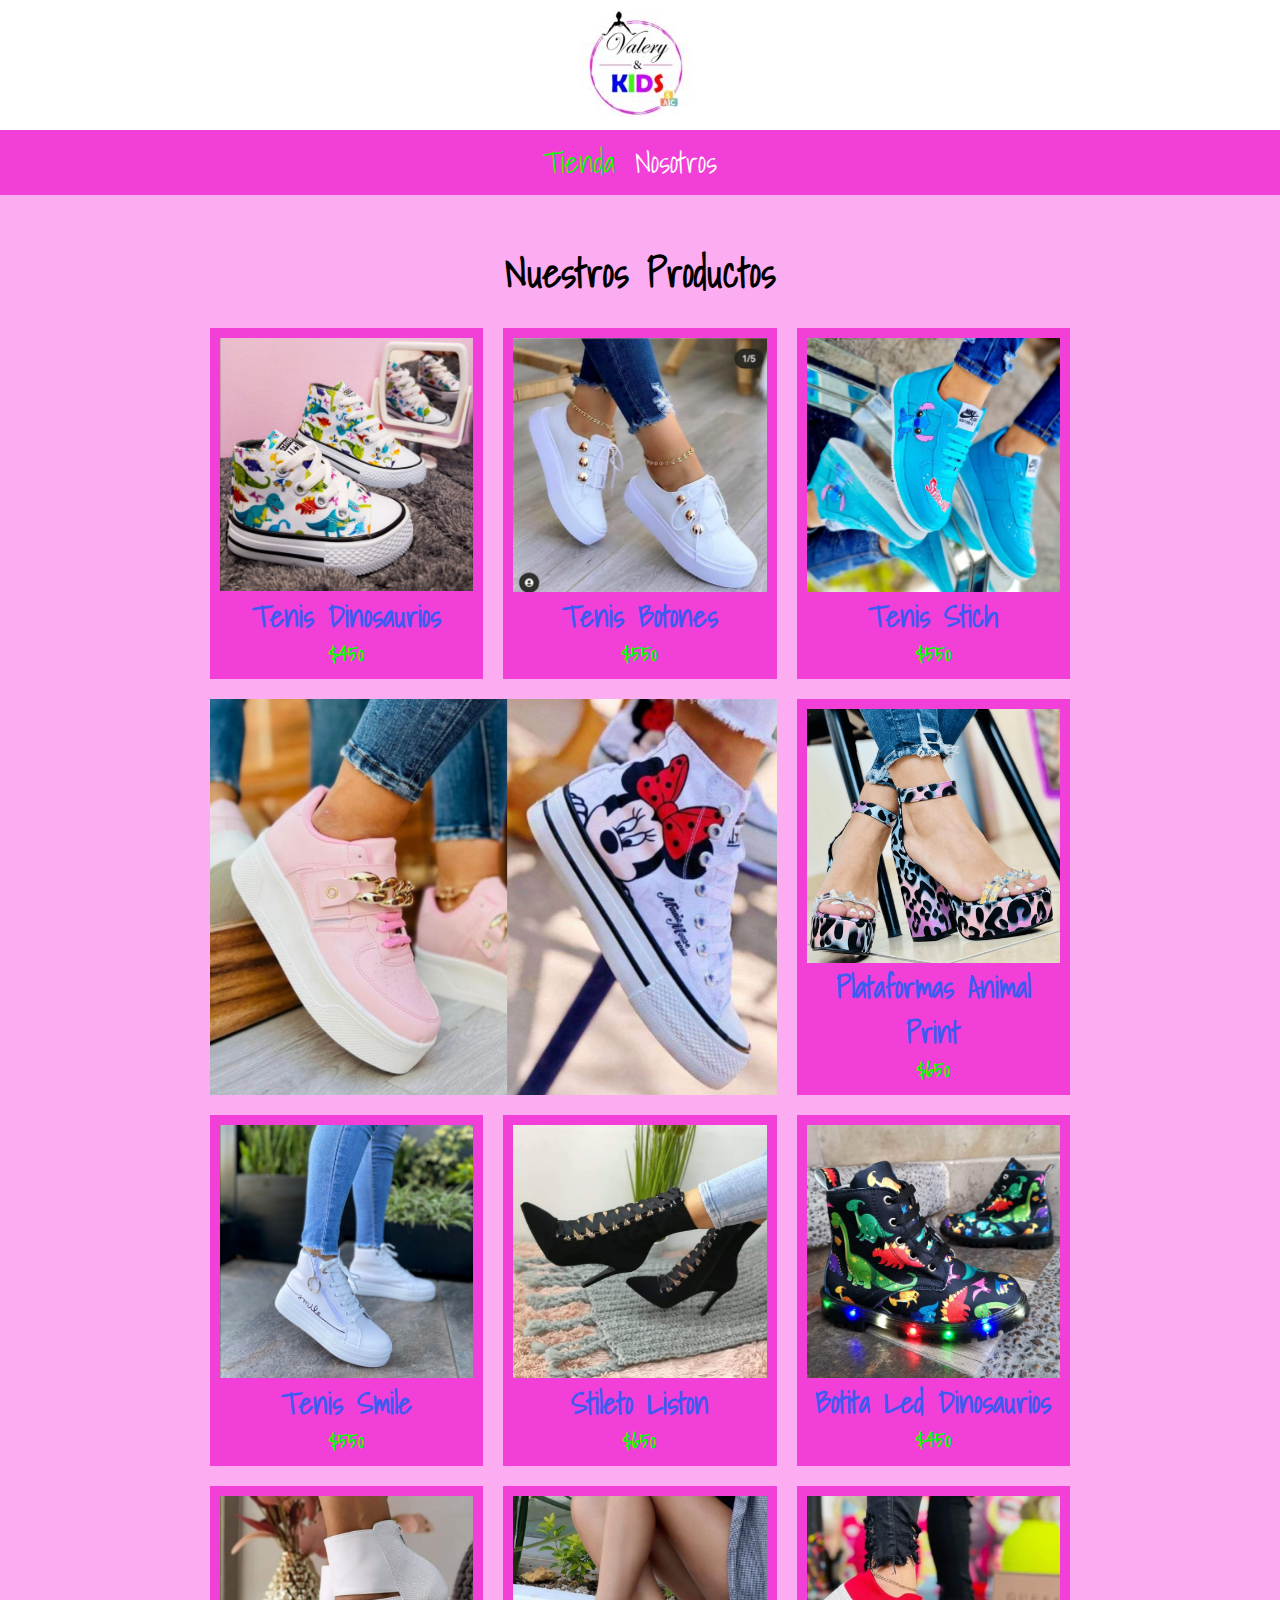
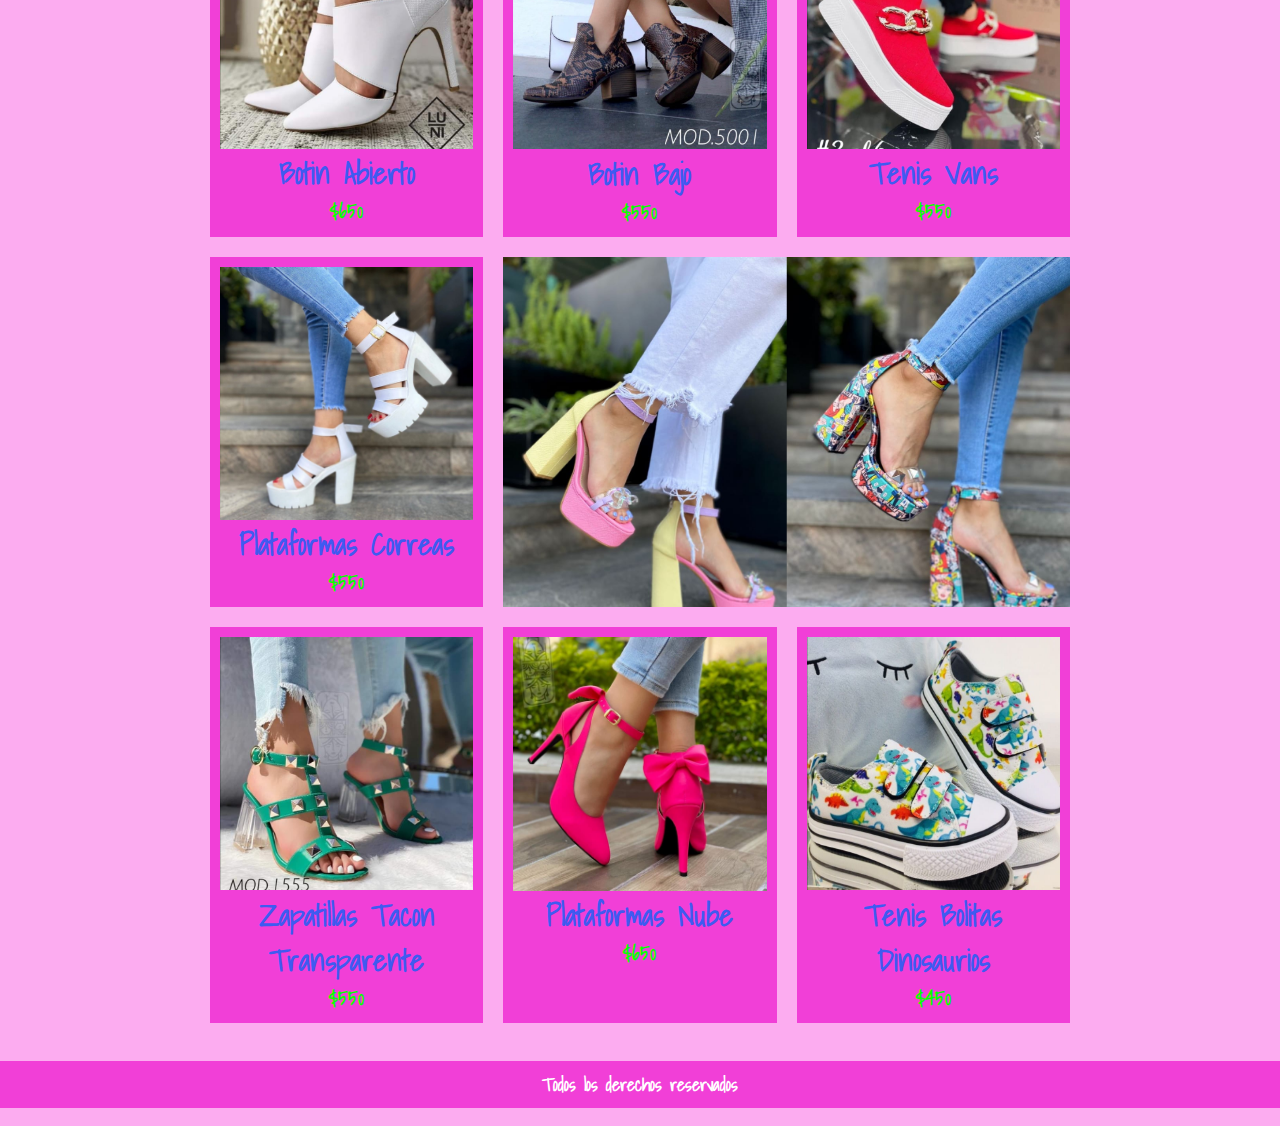
<file: index.html>
<!DOCTYPE html>
<html lang="en">
<head>
    <meta charset="UTF-8">
    <meta http-equiv="X-UA-Compatible" content="IE=edge">
    <meta name="viewport" content="width=device-width, initial-scale=1.0">
    <title>Document</title>
    <link rel="stylesheet" href="normalize.css">
    <link href="https://fonts.googleapis.com/css2?family=Shadows+Into+Light&display=swap" rel="stylesheet"> 
    <link rel="stylesheet" href="style.css">
</head>
<body>
    <header class="header">
        <a href="index.html">
            <img class="header__logo" src="img/logo.jpg" alt="logotipo">
        </a>
    </header>
    <nav class="navegacion">
        <a class="navegacion__enlace navegacion__enlace--activo" href="index.html">Tienda</a>
        <a class="navegacion__enlace" href="nosotros.html">Nosotros</a>
    </nav>
    <main class="contenedor">
        <h1>Nuestros Productos</h1>
        <div class="grid">
            <div class="producto">
                <a href="producto.html">
                    <img class="producto_img" src="img/1.jpg" alt="">
                    <div class="producto__inf">
                        <p class="producto__nombre">Tenis Dinosaurios</p>
                        <p class="producto__precio">$450</p>
                    </div>
                </a>
            </div>
            <div class="producto">
                <a href="producto.html">
                    <img class="producto_img" src="img/2.jpg" alt="">
                    <div class="producto__inf">
                        <p class="producto__nombre">Tenis Botones</p>
                        <p class="producto__precio">$550</p>
                    </div>
                </a>
            </div>
            <div class="producto">
                <a href="producto.html">
                    <img class="producto_img" src="img/3.jpg" alt="">
                    <div class="producto__inf">
                        <p class="producto__nombre">Tenis Stich</p>
                        <p class="producto__precio">$550</p>
                    </div>
                </a>
            </div>
            <div class="producto">
                <a href="producto.html">
                    <img class="producto_img" src="img/4.jpg" alt="">
                    <div class="producto__inf">
                        <p class="producto__nombre">Plataformas Animal Print</p>
                        <p class="producto__precio">$650</p>
                    </div>
                </a>
            </div>
            <div class="producto">
                <a href="producto.html">
                    <img class="producto_img" src="img/5.jpg" alt="">
                    <div class="producto__inf">
                        <p class="producto__nombre">Tenis Smile</p>
                        <p class="producto__precio">$550</p>
                    </div>
                </a>
            </div>
            <div class="producto">
                <a href="producto.html">
                    <img class="producto_img" src="img/6.jpg" alt="">
                    <div class="producto__inf">
                        <p class="producto__nombre">Stileto Liston</p>
                        <p class="producto__precio">$650</p>
                    </div>
                </a>
            </div>
            <div class="producto">
                <a href="producto.html">
                    <img class="producto_img" src="img/7.jpg" alt="">
                    <div class="producto__inf">
                        <p class="producto__nombre">Botita Led Dinosaurios</p>
                        <p class="producto__precio">$450</p>
                    </div>
                </a>
            </div>
            <div class="producto">
                <a href="producto.html">
                    <img class="producto_img" src="img/8.jpg" alt="">
                    <div class="producto__inf">
                        <p class="producto__nombre">Botin Abierto</p>
                        <p class="producto__precio">$650</p>
                    </div>
                </a>
            </div>
            <div class="producto">
                <a href="producto.html">
                    <img class="producto_img" src="img/9.jpg" alt="">
                    <div class="producto__inf">
                        <p class="producto__nombre">Botin Bajo</p>
                        <p class="producto__precio">$550</p>
                    </div>
                </a>
            </div>
            <div class="producto">
                <a href="producto.html">
                    <img class="producto_img" src="img/10.jpg" alt="">
                    <div class="producto__inf">
                        <p class="producto__nombre">Tenis Vans</p>
                        <p class="producto__precio">$550</p>
                    </div>
                </a>
            </div>
            <div class="producto">
                <a href="producto.html">
                    <img class="producto_img" src="img/11.jpg" alt="">
                    <div class="producto__inf">
                        <p class="producto__nombre">Plataformas Correas</p>
                        <p class="producto__precio">$550</p>
                    </div>
                </a>
            </div>
            <div class="producto">
                <a href="producto.html">
                    <img class="producto_img" src="img/12.jpg" alt="">
                    <div class="producto__inf">
                        <p class="producto__nombre">Zapatillas Tacon Transparente</p>
                        <p class="producto__precio">$550</p>
                    </div>
                </a>
            </div>
            <div class="producto">
                <a href="producto.html">
                    <img class="producto_img" src="img/13.jpg" alt="">
                    <div class="producto__inf">
                        <p class="producto__nombre">Plataformas Nube</p>
                        <p class="producto__precio">$650</p>
                    </div>
                </a>
            </div>
            <div class="producto">
                <a href="producto.html">
                    <img class="producto_img" src="img/14.jpg" alt="">
                    <div class="producto__inf">
                        <p class="producto__nombre">Tenis Bolitas Dinosaurios</p>
                        <p class="producto__precio">$450</p>
                    </div>
                </a>
            </div>
            <div class="grafico grafico__primero">
            </div>
            <div class="grafico grafico__segundo">
            </div>
        </div>
    </main>
    <footer>
        <p>Todos los derechos reservados</p>
    </footer>
</body>
</html>
</file>
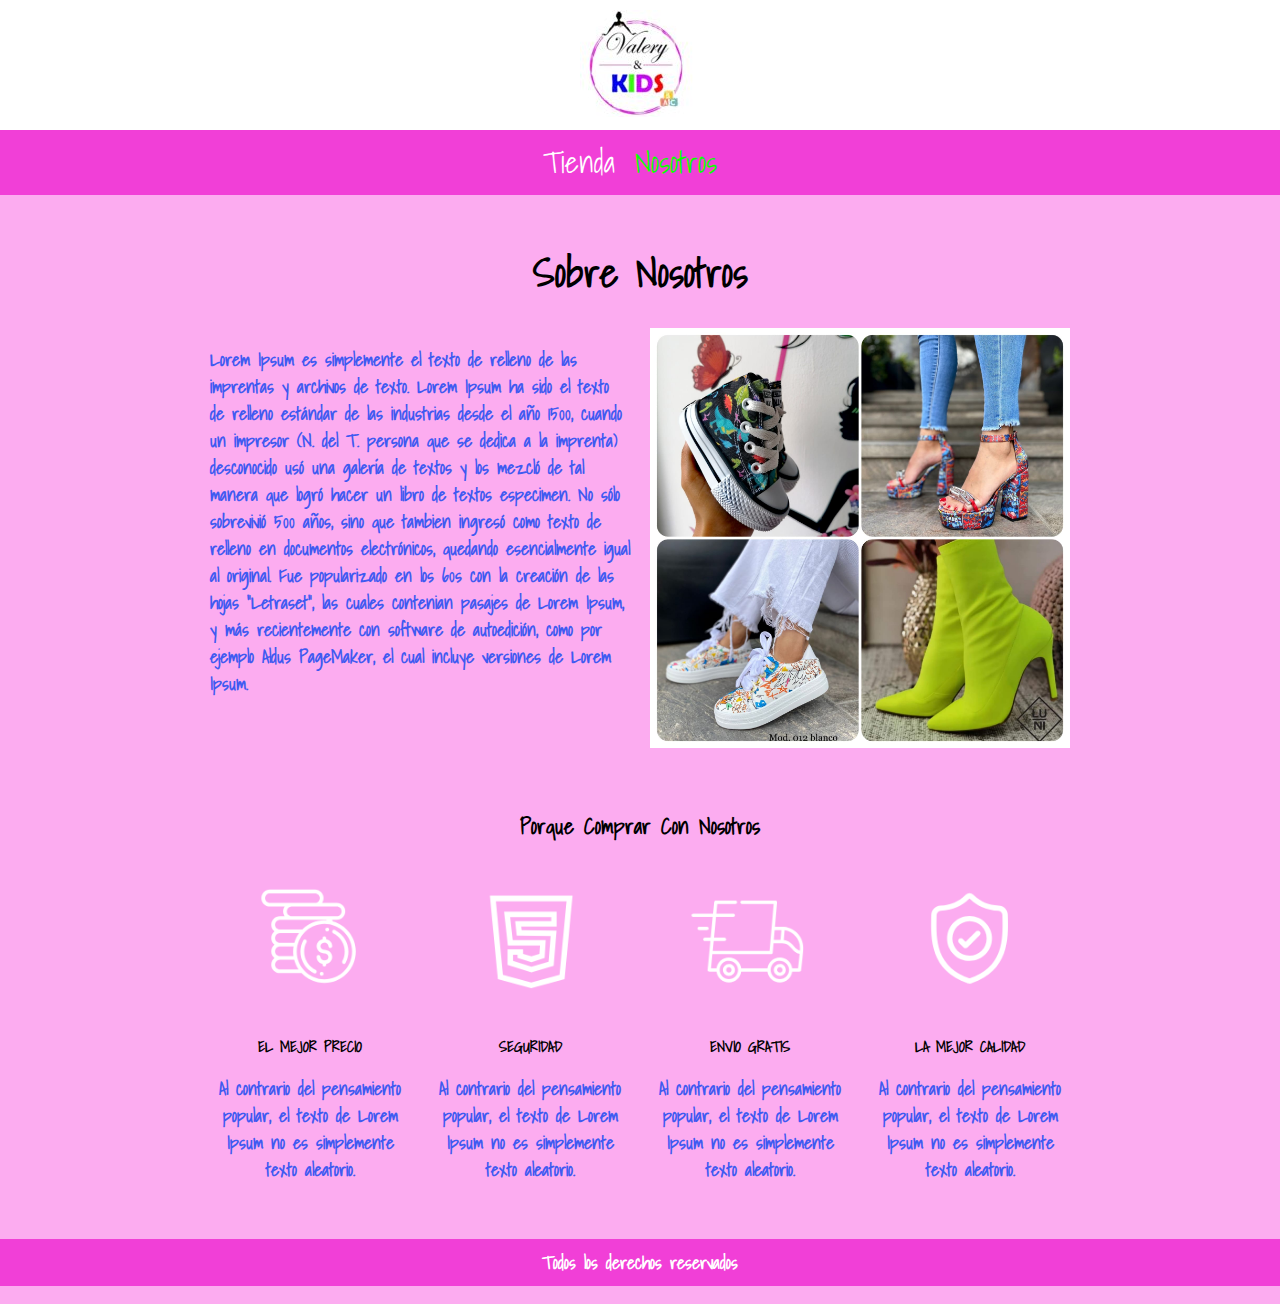
<file: nosotros.html>
<!DOCTYPE html>
<html lang="en">
<head>
    <meta charset="UTF-8">
    <meta http-equiv="X-UA-Compatible" content="IE=edge">
    <meta name="viewport" content="width=device-width, initial-scale=1.0">
    <title>Document</title>
    <link rel="stylesheet" href="normalize.css">
    <link href="https://fonts.googleapis.com/css2?family=Shadows+Into+Light&display=swap" rel="stylesheet"> 
    <link rel="stylesheet" href="style.css">
</head>
<body>
    <header class="header">
        <a href="index.html">
            <img class="header__logo" src="img/logo.jpg" alt="logotipo">
        </a>
    </header>
    <nav class="navegacion">
        <a class="navegacion__enlace" href="index.html">Tienda</a>
        <a class="navegacion__enlace navegacion__enlace--activo" href="nosotros.html">Nosotros</a>
    </nav>
    <main class="contenedor">
        <h1>Sobre Nosotros</h1>
        <div class="nosotros">
            <div class="nosotros__contenido">
                <p>
                Lorem Ipsum es simplemente el texto de relleno de las imprentas y archivos de texto. Lorem Ipsum ha sido el texto de relleno estándar de las industrias desde el año 1500, cuando un impresor (N. del T. persona que se dedica a la imprenta) desconocido usó una galería de textos y los mezcló de tal manera que logró hacer un libro de textos especimen. No sólo sobrevivió 500 años, sino que tambien ingresó como texto de relleno en documentos electrónicos, quedando esencialmente igual al original. Fue popularizado en los 60s con la creación de las hojas "Letraset", las cuales contenian pasajes de Lorem Ipsum, y más recientemente con software de autoedición, como por ejemplo Aldus PageMaker, el cual incluye versiones de Lorem Ipsum.
                </p>
            </div>
            <div class="nosotros__img">
                <img src="img/nosotros.jpg" alt=""> 
            </div>
        </div>
    </main>
    <section class="contenedor">
        <h2>Porque Comprar Con Nosotros</h2>
        <div class="iconos">
            <div class="icono">
                <img src="img/icono_1.png" alt="">
                <h3>EL MEJOR PRECIO</h3>
                <p>Al contrario del pensamiento popular, el texto de Lorem Ipsum no es simplemente texto aleatorio.</p>
            </div>
            <div class="icono">
                <img src="img/icono_2.png" alt="">
                <h3>SEGURIDAD</h3>
                <p>Al contrario del pensamiento popular, el texto de Lorem Ipsum no es simplemente texto aleatorio.</p>
            </div>
            <div class="icono">
                <img src="img/icono_3.png" alt="">
                <h3>ENVIO GRATIS</h3>
                <p>Al contrario del pensamiento popular, el texto de Lorem Ipsum no es simplemente texto aleatorio.</p>
            </div>
            <div class="icono">
                <img src="img/icono_4.png" alt="">
                <h3>LA MEJOR CALIDAD</h3>
                <p>Al contrario del pensamiento popular, el texto de Lorem Ipsum no es simplemente texto aleatorio.</p>
            </div>

        </div>
    </section>
    <footer>
        <p>Todos los derechos reservados</p>
    </footer>
</body>
</html>
</file>
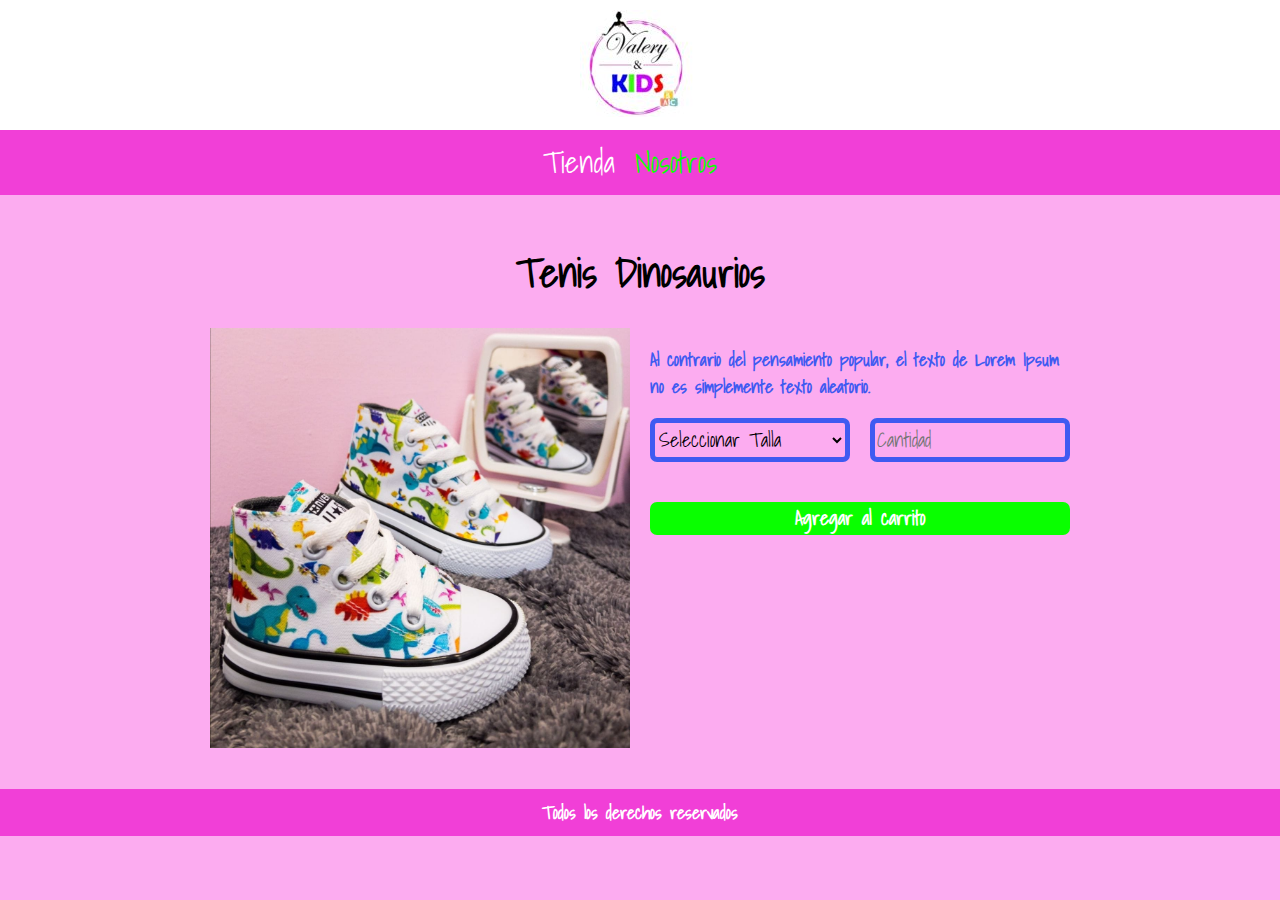
<file: producto.html>
<!DOCTYPE html>
<html lang="en">
<head>
    <meta charset="UTF-8">
    <meta http-equiv="X-UA-Compatible" content="IE=edge">
    <meta name="viewport" content="width=device-width, initial-scale=1.0">
    <title>Document</title>
    <link rel="stylesheet" href="normalize.css">
    <link href="https://fonts.googleapis.com/css2?family=Shadows+Into+Light&display=swap" rel="stylesheet"> 
    <link rel="stylesheet" href="style.css">
</head>
<body>
    <header class="header">
        <a href="index.html">
            <img class="header__logo" src="img/logo.jpg" alt="logotipo">
        </a>
    </header>
    <nav class="navegacion">
        <a class="navegacion__enlace" href="index.html">Tienda</a>
        <a class="navegacion__enlace navegacion__enlace--activo" href="nosotros.html">Nosotros</a>
    </nav>
    <main class="contenedor">
        <h1>Tenis Dinosaurios</h1>
        <div class="tenis">
        <div class="tenis_img">
            <img src="img/1.jpg" alt="">
        </div>
        <div>
            <p>Al contrario del pensamiento popular, el texto de Lorem Ipsum no es simplemente texto aleatorio.</p>
            <form action="" class="formulario">
                <select class="formulario__inf" name="" id="">
                    <option value="" disabled selected>Seleccionar Talla</option>
                    <option value="">15</option>
                    <option value="">16</option>
                    <option value="">17</option>
                    <option value="">18</option>
                </select>
                <input class="formulario__inf" type="number" placeholder="Cantidad" min="1">
                <input class="boton" type="submit" value="Agregar al carrito">
            </form>
        </div>
        </div>
    </main>
    <footer>
        <p>Todos los derechos reservados</p>
    </footer>
</body>
</html>
</file>
<file: style.css>
:root{
    --blanco:#fff;
    --primario: #fcacf0 ;
    --primario_obscuro:#f13fd7;
    --azul:#3f5af1;
    --verde:#09ff00;

    
   
    --font:'Shadows Into Light', cursive;
}
html {
    box-sizing: border-box;
  }
  *, *:before, *:after {
    box-sizing: inherit;
    font-size: 62.5%;
  }
  /**globales**/
body{
    font-family: var(--font);
    background-color: var(--primario);
    font-size: 1.5rem;
    line-height: 1.5;
}
p{
    font-size: 1.8rem;
    font-family: var(--font);
    color:var(--azul);
    font-weight: bold;

}
a{
    text-decoration: none;
}
img{
    max-width: 100%;
}
.contenedor{
    max-width: 90rem;
    margin: 0 auto;
    padding: 2rem;
}
h1, h2, h3{
    text-align: center;
    color: black;
    font-family: var(--font);
}
h1{
    font-size: 4rem;
}
h2{
    font-size: 2.2rem;
}
h3{
    font-size: 1.5rem;
}
header{
    display: flex;
    justify-content: center;
    background-color: var(--blanco);
}
.header__logo{
    margin: 1rem 0;
}
/*navegacion*/
.navegacion{
    background-color: var(--primario_obscuro);
    padding: 1rem 0;
    display: flex;
    justify-content: center;
    /* gap:2rem; separacion forma nueva menu*/
}
.navegacion__enlace{
    color: var(--blanco);
    font-size: 3rem;  
    margin-right: 2rem;
}
.navegacion__enlace--activo,
.navegacion__enlace:hover{
 color: var(--verde);
}
/*footer*/
footer{
    background-color: var(--primario_obscuro);

}
footer p{
    color: var(--blanco);
    text-align: center;
    padding: 1rem 0;
}
/*grid*/
.grid{
    display: grid;
    grid-template-columns: repeat(2, 1fr);  
    gap: 2rem;
}
@media(min-width:768px){
.grid{
    display: grid;
    grid-template-columns: repeat(3, 1fr);
}
}
/*productos*/
.producto{
    background-color: var(--primario_obscuro);
    padding: 1rem;

}
.producto__img{
    width: 100%;
    height: 100%;
}
.producto__inf{
    text-align: center;
}
.producto__nombre{
    font-size: 3rem;
    margin: auto;
}
.producto__precio{
    font-size: 2rem;
    color: #09ff00;
    margin: auto;
}
.grafico{
    min-height: 30rem;
    background-repeat: no-repeat;
    background-size: cover;
}

.grafico__primero{
    grid-row: 2 / 3;
    grid-column: 1 / 3;
    background-image: url(img/collage1.jpg);
}
.grafico__segundo{
    background-image: url(img/collage2.jpg);
    grid-column: 1/3;
    grid-row: 8/9;

}
@media (min-width:768px) {
    .grafico__segundo{
        grid-row: 5/6;
        grid-column: 2/4;
    
    }
}
/*Nosotros*/
.nosotros{
    display: grid;
    /*grid-template-rows: repeat(2, 1fr);*/
}
@media (min-width:768px) {
.nosotros{
    grid-template-columns: repeat(2, 1fr); 
    column-gap: 2rem;
}
}
.nosotros__img{
    grid-row: 1/2;
    width: 100%;
}
@media (min-width:768px){
    .nosotros__img{
        grid-column: 2/3;
    }
}
/*iconos*/
.iconos{
    display: grid;
    grid-template-columns: repeat(2, 1fr);
    column-gap: 2rem;
    text-align: center;  
}
@media (min-width:768px) {
    .iconos{
      
        grid-template-columns: repeat(4, 1fr);
        
}
}
.tenis{
    display: grid;
    column-gap: 2rem;
}
@media (min-width:768px) {
    .tenis{
        grid-template-columns: repeat(2, 1fr);   
}
}
.formulario{
    display: grid;
    grid-template-columns: repeat(2, 1fr);
    gap: 2rem;
}
.boton{
padding: 0.5rem;
    font-size: 2rem;
    font-weight: bold;
    background: var(--verde);
    border: none;
    border-radius: 0.7rem;
    margin: 2rem 0;
    color: var(--blanco);
    transition: background-color .3s ease;
    grid-column: 1/3;
}
.boton:hover{
    cursor: pointer;
    background-color: rgb(17, 148, 5);
}
.formulario__inf{
    font-size: 2rem;
    border-radius: 0.7rem;
    border-color: var(--azul);
    border-style: solid;
    border-width: 0.5rem;
    background-color: transparent;
}
</file>
